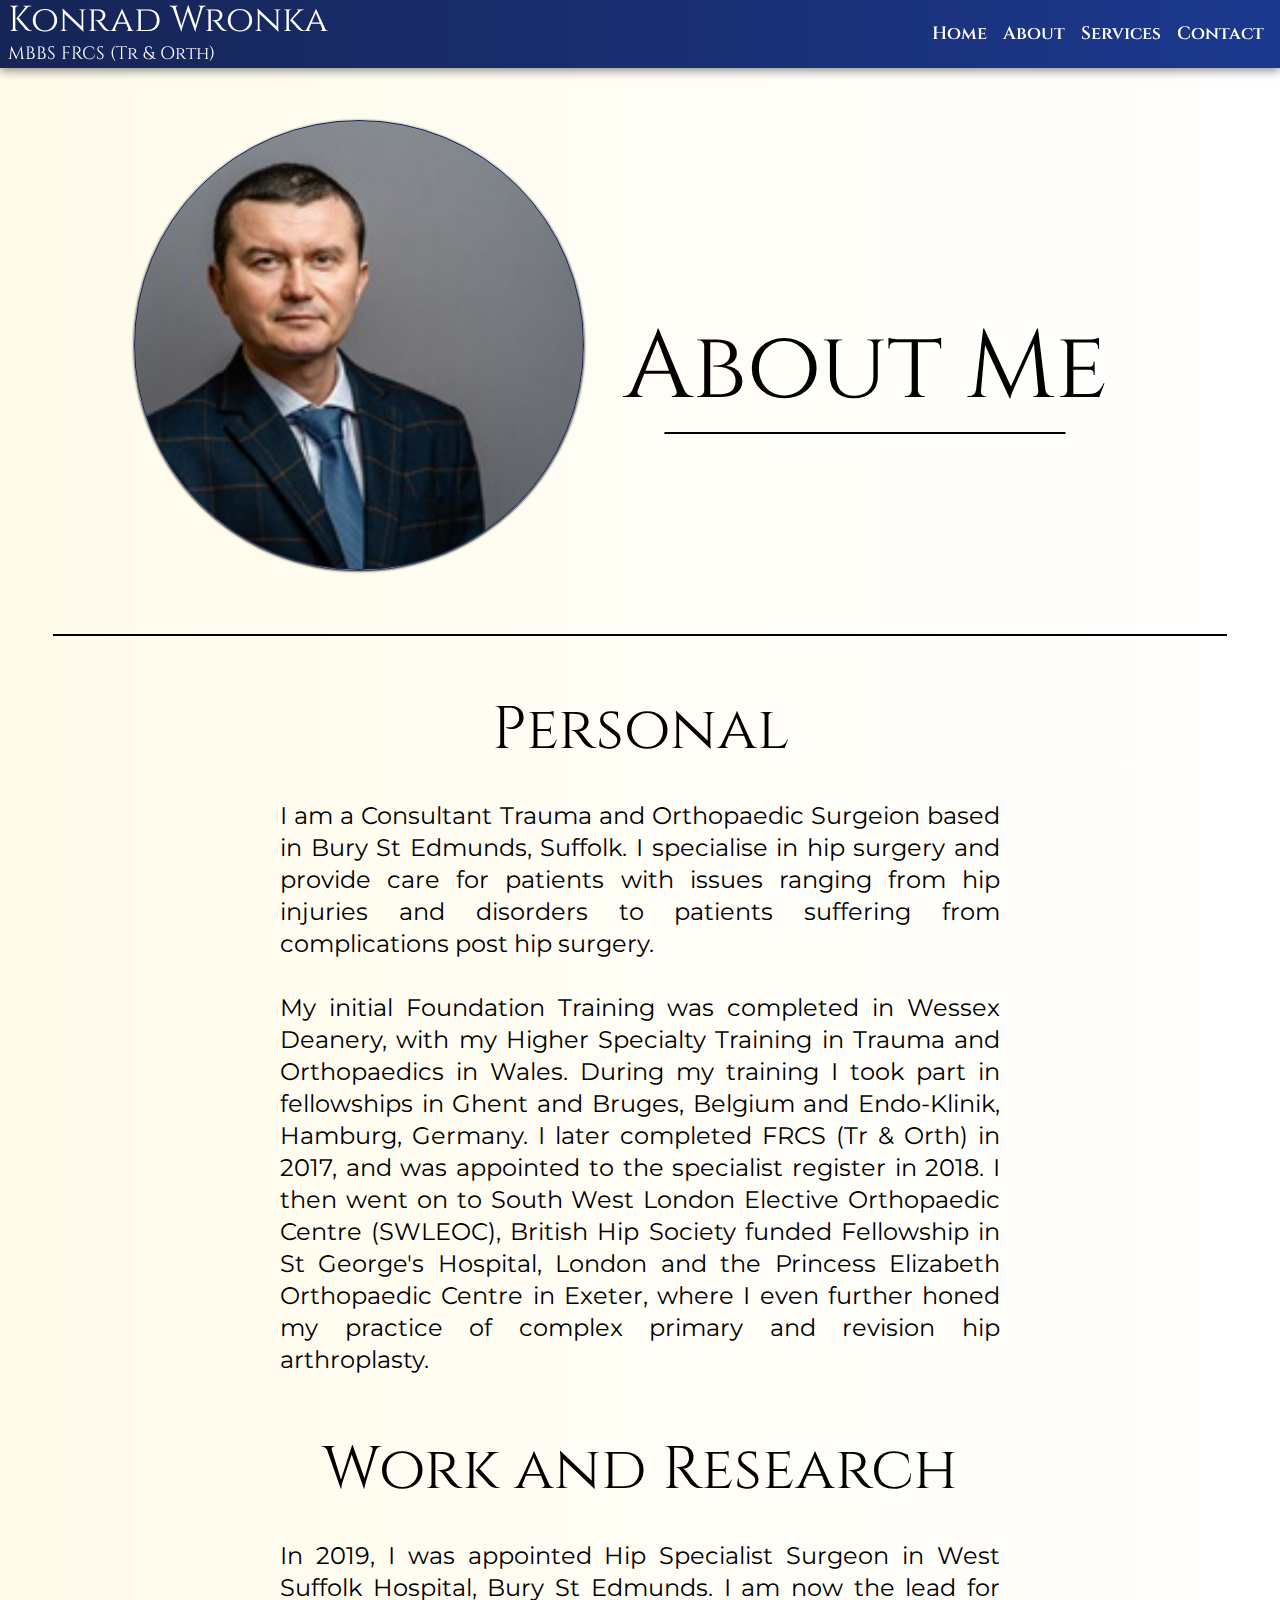
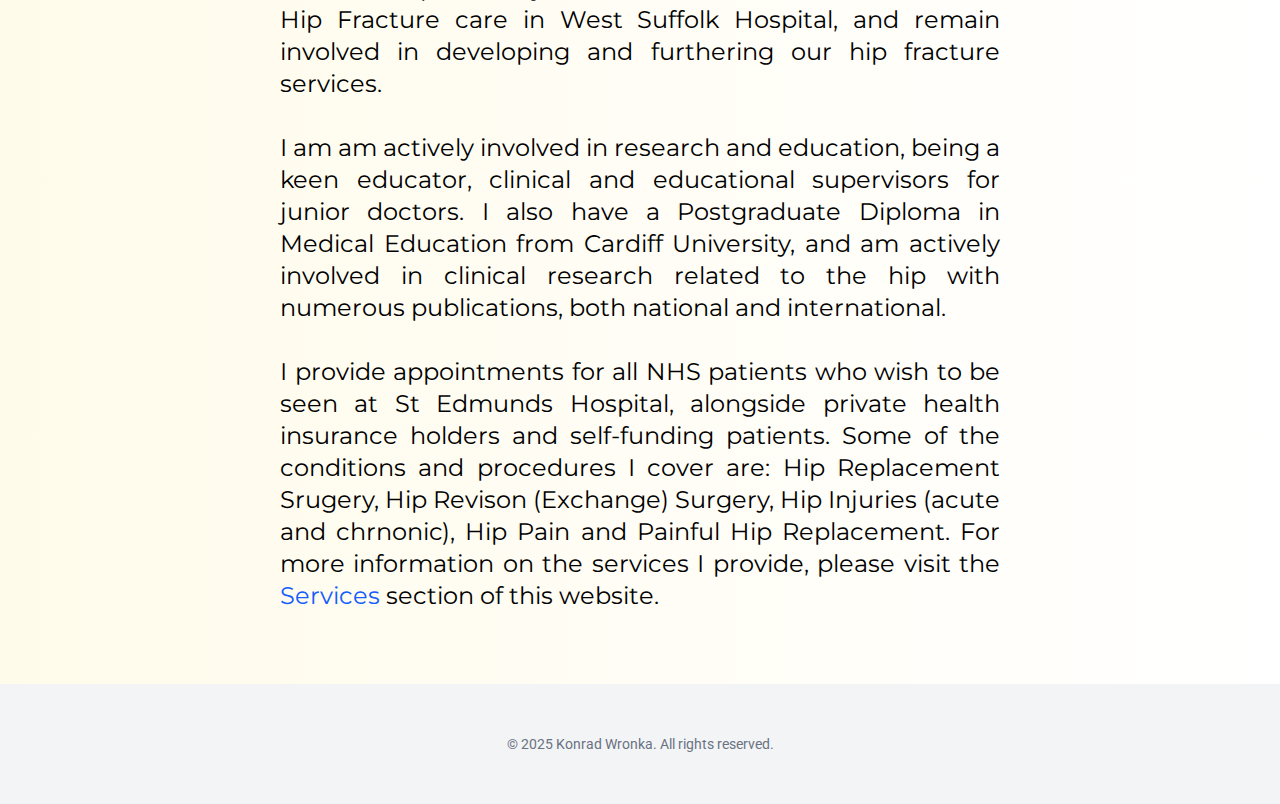
<file: about.html>
<!doctype html>
<html>
<head>
  <meta charset="UTF-8">
  <meta name="viewport" content="width=device-width, initial-scale=1.0">
  <link href="./styles.css" rel="stylesheet">
  <title>About Me</title>
</head>
<body class="bg-amber-50-100 font-roboto bg-linear-to-r from-amber-50 to-white">
  <div id="phone-menu" class="w-0 z-20 fixed h-screen right-0  bg-amber-100">
    <div class="flex flex-col justify-center items-center h-screen font-cinzel semi-bold">
      <ul id="link-list" class="opacity-0">
        <li class="my-4 text-2xl"><a href="./index.html#home">Home</a></li>
        <li class="my-4 text-2xl"><a href="./index.html#about">About</a></li>
        <li class="my-4 text-2xl"><a href="./index.html#services">Services</a></li>
        <li class="my-4 text-2xl"><a href="./index.html#contact">Contact</a></li>
      </ul>
      <button id="navmenu-button2" class="absolute top-0 end-0 cursor-pointer m-2 opacity-0 hidden"><img src="./assets/cross-icon.svg" alt="cross-icon" class="size-8"></button>
    </div>

  </div>
  <div id="navbar" class="fixed flex flex-row justify-between items-center bg-linear-to-r from-blue-950 to-blue-900 w-full text-white shadow-[0_2px_10px_rgba(0,0,0,0.5)] z-10">
    <div id="title" class="flex flex-col mx-2">
      <h1 class="text-lg sm:text-2xl font-cinzel md:text-4xl">Konrad Wronka</h1>
      <h2 class="text-sm font-cinzel sm:text-lg">MBBS FRCS (Tr & Orth)</h2>
    </div>
    <div id="items" class="flex flex-row items-center mx-2">
      <ul class="hidden md:flex flex-row justify-between items-center font-cinzel font-semibold">
        <li class="mx-2 sm:text-lg"><a href="./index.html#home">Home</a></li>
        <li class="mx-2 sm:text-lg"><a href="./index.html#about">About</a></li>
        <li class="mx-2 sm:text-lg"><a href="./index.html#services">Services</a></li>
        <li class="mx-2 sm:text-lg"><a href="./index.html#contact">Contact</a></li>
      </ul>
      <button id="navmenu-button" class="cursor-pointer text-white md:hidden"><img src="./assets/menu-icon.svg" alt="menu-icon" class="size-8"></button>
    </div>
  </div>
  <div id="main-content" class="flex flex-col items-center justify-center pt-20">
    <div id="about-home" class="flex flex-col justify-evenly items-center xl:flex-row sm:mx-10 sm:my-10 lg:mx-20">
      <div id="image-container" class="rounded-[50%] bg-[url(./assets/drkprofile.jpg)] w-[40vh] h-[40vh] sm:w-[50vh] sm:h-[50vh] bg-center bg-cover border-blue-950 border-1 shadow-sm shadow-black"></div>
      <div id="home-title" class="flex flex-col justify-center items-center font-cinzel mt-16 lg:mx-10">
        <h1 class="text-6xl lg:text-8xl text-center mb-4">About Me</h1>
        <hr class="border-1 border-black w-2/3 sm:w-5/6 rounded-full">
      </div>
    </div>
    <br>
    <hr class="hidden border-1 border-black w-11/12 mx-10 sm:flex">
    <div id="about-personal" >
      <div id="personal-title" class="flex flex-col justify-center items-center font-cinzel text-left mt-16 lg:mx-10">
        <h1 class="text-4xl sm:text-6xl">Personal</h1>
      </div>
      <div id="personal-content" class="flex flex-col justify-center items-center mt-10 font-montserrat text-justify mx-8 text-lg sm:text-xl lg:text-2xl sm:mx-16 lg:mx-40 xl:mx-70">
        <p class="">
          I am a Consultant Trauma and Orthopaedic Surgeion based in Bury St Edmunds, Suffolk. I specialise in hip surgery and provide care for patients with issues ranging from hip injuries and disorders to patients suffering from complications post hip surgery.
        </p>
        <br>
        <p>
          My initial Foundation Training was completed in Wessex Deanery, with my Higher Specialty Training in Trauma and Orthopaedics in Wales. During my training I took part in fellowships in Ghent and Bruges, Belgium and Endo-Klinik, Hamburg, Germany. I later completed FRCS (Tr & Orth) in 2017, and was appointed to the specialist register in 2018.
          I then went on to South West London Elective Orthopaedic Centre (SWLEOC), British Hip Society funded Fellowship in St George's Hospital, London and the Princess Elizabeth Orthopaedic Centre in Exeter, where I even further honed my practice of complex primary and revision hip arthroplasty.
        </p>
      </div>
      <div id="work-title" class="flex flex-col justify-center items-center font-cinzel text-left mt-16 lg:mx-10">
        <h1 class="text-4xl sm:text-6xl">Work and Research</h1>
      </div>
      <div id="work-content" class="flex flex-col justify-center items-center mt-10 font-montserrat text-justify mx-8 text-lg sm:text-xl lg:text-2xl sm:mx-16 lg:mx-40 xl:mx-70">
        <p>In 2019, I was appointed Hip Specialist Surgeon in West Suffolk Hospital, Bury St Edmunds. I am now the lead for Hip Fracture care in West Suffolk Hospital,
          and remain involved in developing and furthering our hip fracture services.
        </p>
        <br>
        <p>
          I am am actively involved in research and education, being a keen educator, clinical and educational supervisors for junior doctors. I also have a Postgraduate Diploma in Medical Education from Cardiff University,
          and am actively involved in clinical research related to the hip with numerous publications, both national and international.
        </p>
        <br>
        <p>
          I provide appointments for all NHS patients who wish to be seen at St Edmunds Hospital, alongside private health insurance holders and self-funding patients.
          Some of the conditions and procedures I cover are: Hip Replacement Srugery, Hip Revison (Exchange) Surgery, Hip Injuries (acute and chrnonic), Hip Pain and Painful Hip Replacement.
          For more information on the services I provide, please visit the <a href="./index.html#services" class="text-blue-600 hover:underline">Services</a> section of this website.
        </p>
      </div>
      <br><br><br>
      <div id="footer" class="flex flex-col justify-center items-center w-full bg-gray-100 h-30 py-10">
      <p class="text-center text-gray-500 text-sm">© 2025 Konrad Wronka. All rights reserved.</p>
    </div>
    </div>
  </div>  
  <script src="./index.js"></script>
</body>
</html>
</file>
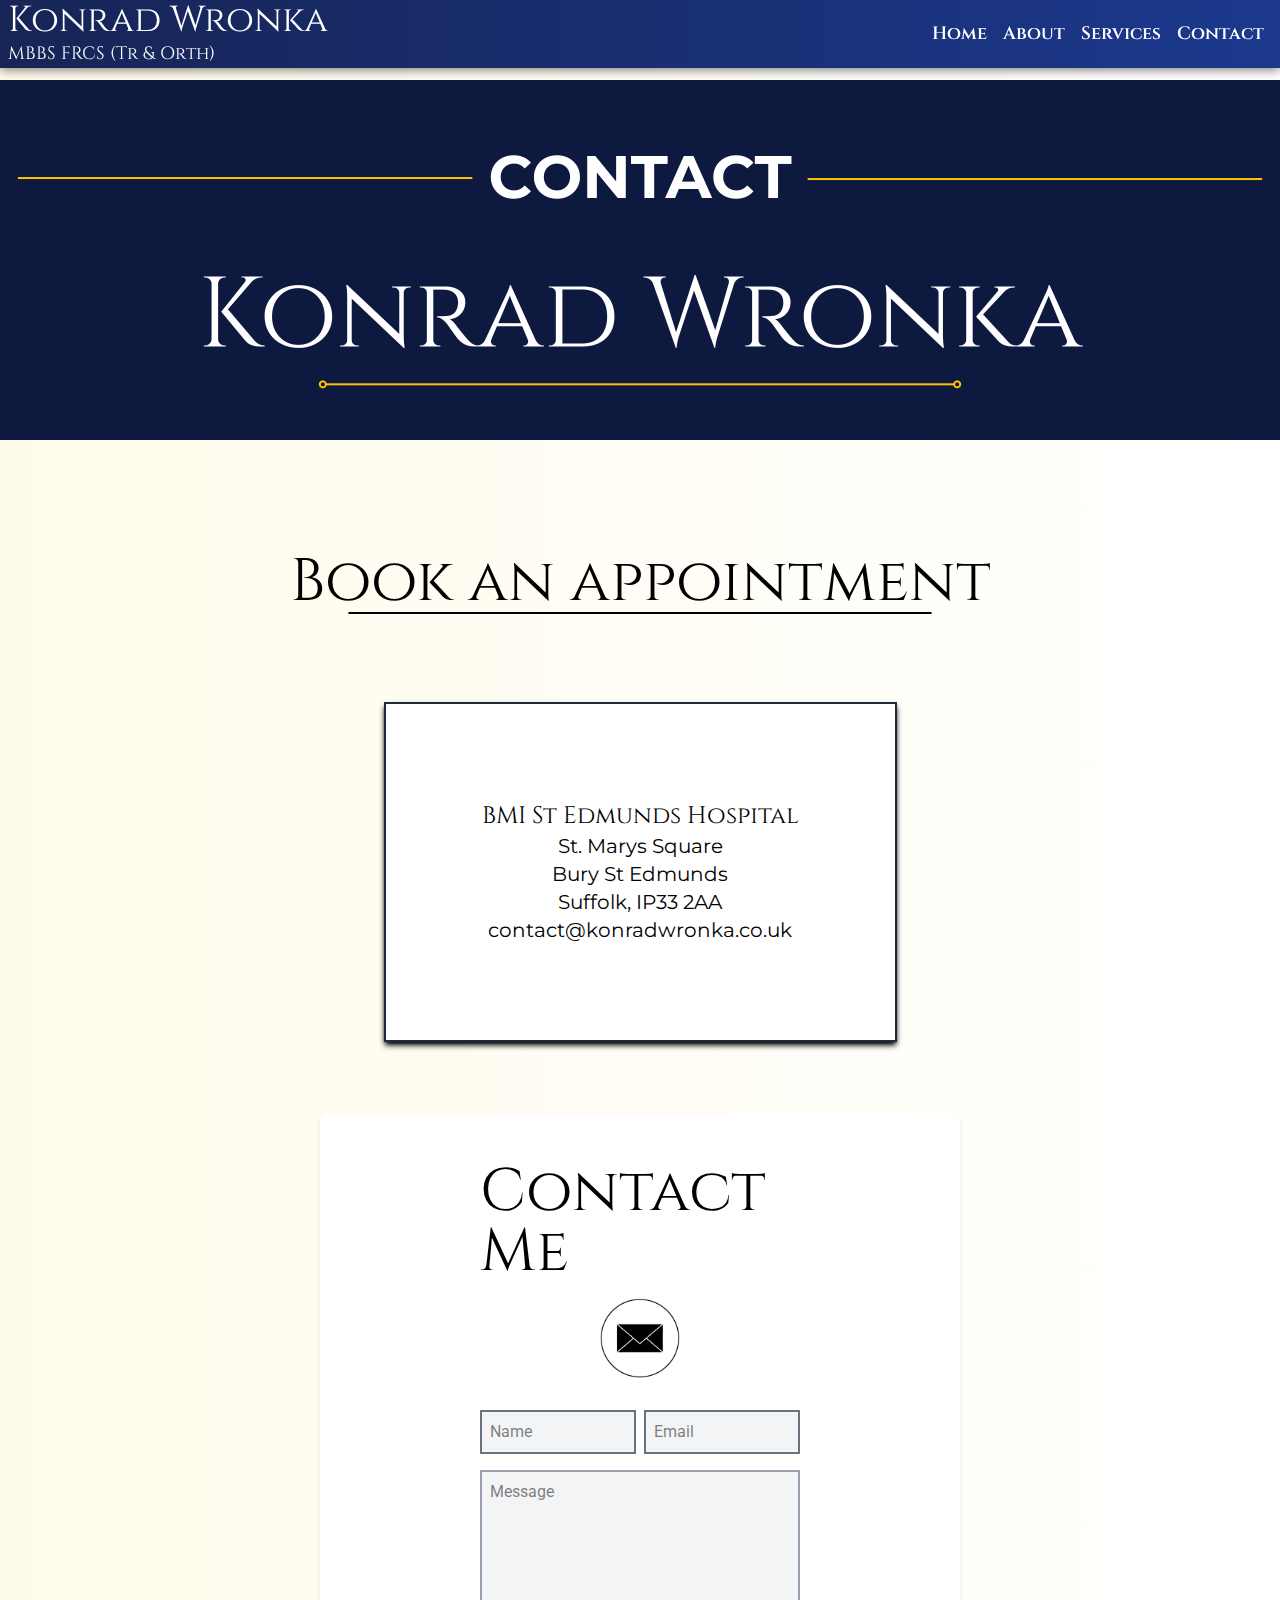
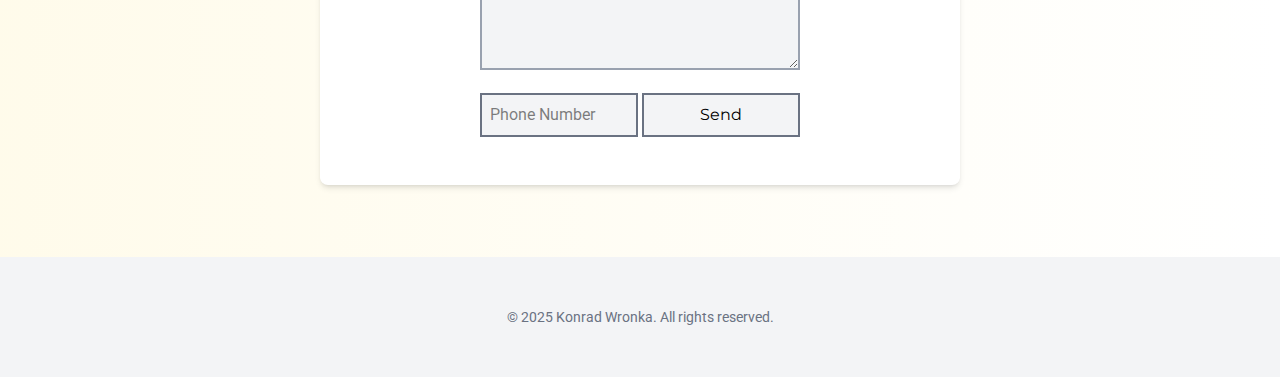
<file: contact.html>
<!doctype html>
<html>
<head>
  <meta charset="UTF-8">
  <meta name="viewport" content="width=device-width, initial-scale=1.0">
  <link href="./styles.css" rel="stylesheet">
  <title>About Me</title>
</head>
<body class="bg-amber-50-100 font-roboto bg-linear-to-r from-amber-50 to-white">
  <div id="phone-menu" class="w-0 z-20 fixed h-screen right-0  bg-amber-100">
    <div class="flex flex-col justify-center items-center h-screen font-cinzel semi-bold">
      <ul id="link-list" class="opacity-0">
        <li class="my-4 text-2xl"><a href="./index.html#home">Home</a></li>
        <li class="my-4 text-2xl"><a href="./index.html#about">About</a></li>
        <li class="my-4 text-2xl"><a href="./index.html#services">Services</a></li>
        <li class="my-4 text-2xl"><a href="./index.html#contact">Contact</a></li>
      </ul>
      <button id="navmenu-button2" class="absolute top-0 end-0 cursor-pointer m-2 opacity-0 hidden"><img src="./assets/cross-icon.svg" alt="cross-icon" class="size-8"></button>
    </div>

  </div>
  <div id="navbar" class="fixed flex flex-row justify-between items-center bg-linear-to-r from-blue-950 to-blue-900 w-full text-white shadow-[0_2px_10px_rgba(0,0,0,0.5)] z-10">
    <div id="title" class="flex flex-col mx-2">
      <h1 class="text-lg sm:text-2xl font-cinzel md:text-4xl">Konrad Wronka</h1>
      <h2 class="text-sm font-cinzel sm:text-lg">MBBS FRCS (Tr & Orth)</h2>
    </div>
    <div id="items" class="flex flex-row items-center mx-2">
      <ul class="hidden md:flex flex-row justify-between items-center font-cinzel font-semibold">
        <li class="mx-2 sm:text-lg"><a href="./index.html#home">Home</a></li>
        <li class="mx-2 sm:text-lg"><a href="./index.html#about">About</a></li>
        <li class="mx-2 sm:text-lg"><a href="./index.html#services">Services</a></li>
        <li class="mx-2 sm:text-lg"><a href="./index.html#contact">Contact</a></li>
      </ul>
      <button id="navmenu-button" class="cursor-pointer text-white md:hidden"><img src="./assets/menu-icon.svg" alt="menu-icon" class="size-8"></button>
    </div>
  </div>
  <div id="main-content" class="flex flex-col items-center justify-center pt-20 w-full">
    <div id="contact-home" class="flex flex-col justify-evenly items-center w-full xl:flex-row">
      <div id="home-title" class="flex flex-col justify-center items-center font-cinzel bg-[url(./assets/konradwronka.png)] w-full h-60 bg-center bg-cover sm:h-80 lg:h-96 xl:h-[40vh] 2xl:h-[50vh]">
      </div>
    </div>
    <br><br><br>
    <div id="book-appointment" class="flex flex-col justify-center items-center w-full h-auto">
        <div id="book-title" class="flex flex-col justify-center items-center my-10">
            <h1 class="font-cinzel text-3xl sm:text-4xl lg:text-6xl">Book an appointment</h1>
            <hr class="border-1 border-black w-2/3 sm:w-5/6 rounded-full">
        </div>
        <br><br>
        <div id="book-content" class="flex flex-col justify-center items-center w-full h-auto">
            <a href="https://www.circlehealthgroup.co.uk/online-booking?consultant=C6135761" class="bg-white cursor-pointer transition delay-150 duration-300 ease-in-out hover:-translate-y-1 hover:scale-110 hover:bg-amber-100"><div id="locaiton-info" class="flex flex-col justify-center items-center h-auto border-2 border-gray-800 p-4 sm:p-8 lg:p-16 xl:p-24  shadow-md shadow-black">
                <h2 class="font-cinzel text-lg lg:text-2xl">BMI St Edmunds Hospital</h2>
                <p class="font-montserrat text-sm lg:text-lg xl:text-xl">
                    St. Marys Square
                </p>
                <p class="font-montserrat text-sm lg:text-lg xl:text-xl">
                    Bury St Edmunds
                </p>
                <p class="font-montserrat text-sm lg:text-lg xl:text-xl">
                    Suffolk, IP33 2AA
                </p>
                <p class="font-montserrat text-sm lg:text-lg xl:text-xl">
                    contact@konradwronka.co.uk
                </p>
            </div></a>
        </div>
    </div>
    <br><br><br>
    <div id="contact-content" class="flex flex-col justify-center items-center w-5/6 sm:w-2/3 lg:w-1/2 2xl:w-1/3 py-12 px-4 sm:px-10 lg:px-30 xl:px-40 bg-white rounded-lg shadow-md">
        <h1 class="font-cinzel text-4xl lg:text-6xl mb-4">Contact Me</h1>
        <form
         id="contact-form"
         action="https://formspree.io/f/xgvypeoa"
         method="POST"
         class="flex flex-col justify-center items-center w-full"
         style="box-sizing: border-box;"
         >
        <img src="./assets/mail-icon.png" alt="" class="w-20 h-20 mb-8">
        <h2 id="error-message" class="hidden text-red-500 font-montserrat">Please make sure to add either a phone number or an email</h2>
        <label class="flex flex-row justify-between items-center mb-4 w-full">
          <input type="text" name="name" placeholder="Name" class="mr-1 bg-gray-100 p-2 border-2 border-gray-500 w-full" style="box-sizing: border-box;">
          <input type="email" name="email" placeholder="Email" class="ml-1 bg-gray-100 p-2 border-2 border-gray-500 w-full" style="box-sizing: border-box;">
        </label>
        <label class="w-full">
          <textarea class="bg-gray-100 p-2 border-2 border-gray-400 w-full xl:h-50" name="message" placeholder="Message" rows="8" style="box-sizing: border-box;"></textarea>
        </label>
        <label class="flex flex-row justify-between items-center w-full mt-4">
            <input type="tel" name="phone" placeholder="Phone Number" pattern="^(\(?07\d{3}\)?)\s?\d{3}\s?\d{3}$" class="mr-1 bg-gray-100 p-2 border-2 border-gray-500 w-full" style="box-sizing: border-box;">
            <button class="font-montserrat bg-gray-100 border-2 border-gray-500 w-full p-2" style="box-sizing: border-box;">Send</button>
        </label>
        </form>
      </div>
    </div>
    <br><br><br>
    <div id="footer" class="flex flex-col justify-center items-center w-full bg-gray-100 h-30 py-10">
      <p class="text-center text-gray-500 text-sm">© 2025 Konrad Wronka. All rights reserved.</p>
    </div>
  </div>  
  <script src="./index.js"></script>
</body>
</html>
</file>
<file: styles.css>
/*! tailwindcss v4.1.7 | MIT License | https://tailwindcss.com */
@import url('https://fonts.googleapis.com/css2?family=Cinzel:wght@400..900&family=Montserrat:ital,wght@0,300;0,400;0,500;0,600;0,700;1,300&family=Roboto:ital,wght@0,100..900;1,100..900&display=swap');
@layer properties;
@layer theme, base, components, utilities;
@layer theme {
  :root, :host {
    --font-sans: ui-sans-serif, system-ui, sans-serif, "Apple Color Emoji",
      "Segoe UI Emoji", "Segoe UI Symbol", "Noto Color Emoji";
    --font-mono: ui-monospace, SFMono-Regular, Menlo, Monaco, Consolas, "Liberation Mono",
      "Courier New", monospace;
    --color-red-500: oklch(63.7% 0.237 25.331);
    --color-amber-50: oklch(98.7% 0.022 95.277);
    --color-amber-100: oklch(96.2% 0.059 95.617);
    --color-amber-300: oklch(87.9% 0.169 91.605);
    --color-amber-400: oklch(82.8% 0.189 84.429);
    --color-amber-500: oklch(76.9% 0.188 70.08);
    --color-blue-600: oklch(54.6% 0.245 262.881);
    --color-blue-900: oklch(37.9% 0.146 265.522);
    --color-blue-950: oklch(28.2% 0.091 267.935);
    --color-indigo-500: oklch(58.5% 0.233 277.117);
    --color-pink-100: oklch(94.8% 0.028 342.258);
    --color-pink-400: oklch(71.8% 0.202 349.761);
    --color-gray-100: oklch(96.7% 0.003 264.542);
    --color-gray-200: oklch(92.8% 0.006 264.531);
    --color-gray-300: oklch(87.2% 0.01 258.338);
    --color-gray-400: oklch(70.7% 0.022 261.325);
    --color-gray-500: oklch(55.1% 0.027 264.364);
    --color-gray-700: oklch(37.3% 0.034 259.733);
    --color-gray-800: oklch(27.8% 0.033 256.848);
    --color-black: #000;
    --color-white: #fff;
    --spacing: 0.25rem;
    --text-sm: 0.875rem;
    --text-sm--line-height: calc(1.25 / 0.875);
    --text-lg: 1.125rem;
    --text-lg--line-height: calc(1.75 / 1.125);
    --text-xl: 1.25rem;
    --text-xl--line-height: calc(1.75 / 1.25);
    --text-2xl: 1.5rem;
    --text-2xl--line-height: calc(2 / 1.5);
    --text-3xl: 1.875rem;
    --text-3xl--line-height: calc(2.25 / 1.875);
    --text-4xl: 2.25rem;
    --text-4xl--line-height: calc(2.5 / 2.25);
    --text-5xl: 3rem;
    --text-5xl--line-height: 1;
    --text-6xl: 3.75rem;
    --text-6xl--line-height: 1;
    --text-7xl: 4.5rem;
    --text-7xl--line-height: 1;
    --text-8xl: 6rem;
    --text-8xl--line-height: 1;
    --font-weight-semibold: 600;
    --radius-lg: 0.5rem;
    --radius-2xl: 1rem;
    --ease-in-out: cubic-bezier(0.4, 0, 0.2, 1);
    --default-transition-duration: 150ms;
    --default-transition-timing-function: cubic-bezier(0.4, 0, 0.2, 1);
    --default-font-family: var(--font-sans);
    --default-mono-font-family: var(--font-mono);
    --font-roboto: "Roboto", sans-serif;
    --font-cinzel: "Cinzel", serif;
    --font-montserrat: "Montserrat", sans-serif;
  }
}
@layer base {
  *, ::after, ::before, ::backdrop, ::file-selector-button {
    box-sizing: border-box;
    margin: 0;
    padding: 0;
    border: 0 solid;
  }
  html, :host {
    line-height: 1.5;
    -webkit-text-size-adjust: 100%;
    tab-size: 4;
    font-family: var(--default-font-family, ui-sans-serif, system-ui, sans-serif, "Apple Color Emoji", "Segoe UI Emoji", "Segoe UI Symbol", "Noto Color Emoji");
    font-feature-settings: var(--default-font-feature-settings, normal);
    font-variation-settings: var(--default-font-variation-settings, normal);
    -webkit-tap-highlight-color: transparent;
  }
  hr {
    height: 0;
    color: inherit;
    border-top-width: 1px;
  }
  abbr:where([title]) {
    -webkit-text-decoration: underline dotted;
    text-decoration: underline dotted;
  }
  h1, h2, h3, h4, h5, h6 {
    font-size: inherit;
    font-weight: inherit;
  }
  a {
    color: inherit;
    -webkit-text-decoration: inherit;
    text-decoration: inherit;
  }
  b, strong {
    font-weight: bolder;
  }
  code, kbd, samp, pre {
    font-family: var(--default-mono-font-family, ui-monospace, SFMono-Regular, Menlo, Monaco, Consolas, "Liberation Mono", "Courier New", monospace);
    font-feature-settings: var(--default-mono-font-feature-settings, normal);
    font-variation-settings: var(--default-mono-font-variation-settings, normal);
    font-size: 1em;
  }
  small {
    font-size: 80%;
  }
  sub, sup {
    font-size: 75%;
    line-height: 0;
    position: relative;
    vertical-align: baseline;
  }
  sub {
    bottom: -0.25em;
  }
  sup {
    top: -0.5em;
  }
  table {
    text-indent: 0;
    border-color: inherit;
    border-collapse: collapse;
  }
  :-moz-focusring {
    outline: auto;
  }
  progress {
    vertical-align: baseline;
  }
  summary {
    display: list-item;
  }
  ol, ul, menu {
    list-style: none;
  }
  img, svg, video, canvas, audio, iframe, embed, object {
    display: block;
    vertical-align: middle;
  }
  img, video {
    max-width: 100%;
    height: auto;
  }
  button, input, select, optgroup, textarea, ::file-selector-button {
    font: inherit;
    font-feature-settings: inherit;
    font-variation-settings: inherit;
    letter-spacing: inherit;
    color: inherit;
    border-radius: 0;
    background-color: transparent;
    opacity: 1;
  }
  :where(select:is([multiple], [size])) optgroup {
    font-weight: bolder;
  }
  :where(select:is([multiple], [size])) optgroup option {
    padding-inline-start: 20px;
  }
  ::file-selector-button {
    margin-inline-end: 4px;
  }
  ::placeholder {
    opacity: 1;
  }
  @supports (not (-webkit-appearance: -apple-pay-button))  or (contain-intrinsic-size: 1px) {
    ::placeholder {
      color: currentcolor;
      @supports (color: color-mix(in lab, red, red)) {
        color: color-mix(in oklab, currentcolor 50%, transparent);
      }
    }
  }
  textarea {
    resize: vertical;
  }
  ::-webkit-search-decoration {
    -webkit-appearance: none;
  }
  ::-webkit-date-and-time-value {
    min-height: 1lh;
    text-align: inherit;
  }
  ::-webkit-datetime-edit {
    display: inline-flex;
  }
  ::-webkit-datetime-edit-fields-wrapper {
    padding: 0;
  }
  ::-webkit-datetime-edit, ::-webkit-datetime-edit-year-field, ::-webkit-datetime-edit-month-field, ::-webkit-datetime-edit-day-field, ::-webkit-datetime-edit-hour-field, ::-webkit-datetime-edit-minute-field, ::-webkit-datetime-edit-second-field, ::-webkit-datetime-edit-millisecond-field, ::-webkit-datetime-edit-meridiem-field {
    padding-block: 0;
  }
  :-moz-ui-invalid {
    box-shadow: none;
  }
  button, input:where([type="button"], [type="reset"], [type="submit"]), ::file-selector-button {
    appearance: button;
  }
  ::-webkit-inner-spin-button, ::-webkit-outer-spin-button {
    height: auto;
  }
  [hidden]:where(:not([hidden="until-found"])) {
    display: none !important;
  }
}
@layer utilities {
  .visible {
    visibility: visible;
  }
  .absolute {
    position: absolute;
  }
  .fixed {
    position: fixed;
  }
  .relative {
    position: relative;
  }
  .inset-0 {
    inset: calc(var(--spacing) * 0);
  }
  .end-0 {
    inset-inline-end: calc(var(--spacing) * 0);
  }
  .top-0 {
    top: calc(var(--spacing) * 0);
  }
  .right-0 {
    right: calc(var(--spacing) * 0);
  }
  .bottom-0 {
    bottom: calc(var(--spacing) * 0);
  }
  .left-1 {
    left: calc(var(--spacing) * 1);
  }
  .left-1\/2 {
    left: calc(1/2 * 100%);
  }
  .z-0 {
    z-index: 0;
  }
  .z-10 {
    z-index: 10;
  }
  .z-20 {
    z-index: 20;
  }
  .m-2 {
    margin: calc(var(--spacing) * 2);
  }
  .mx-1 {
    margin-inline: calc(var(--spacing) * 1);
  }
  .mx-1\.5 {
    margin-inline: calc(var(--spacing) * 1.5);
  }
  .mx-2 {
    margin-inline: calc(var(--spacing) * 2);
  }
  .mx-4 {
    margin-inline: calc(var(--spacing) * 4);
  }
  .mx-5 {
    margin-inline: calc(var(--spacing) * 5);
  }
  .mx-8 {
    margin-inline: calc(var(--spacing) * 8);
  }
  .mx-10 {
    margin-inline: calc(var(--spacing) * 10);
  }
  .my-4 {
    margin-block: calc(var(--spacing) * 4);
  }
  .my-5 {
    margin-block: calc(var(--spacing) * 5);
  }
  .my-10 {
    margin-block: calc(var(--spacing) * 10);
  }
  .mt-4 {
    margin-top: calc(var(--spacing) * 4);
  }
  .mt-10 {
    margin-top: calc(var(--spacing) * 10);
  }
  .mt-16 {
    margin-top: calc(var(--spacing) * 16);
  }
  .mt-24 {
    margin-top: calc(var(--spacing) * 24);
  }
  .mr-1 {
    margin-right: calc(var(--spacing) * 1);
  }
  .mb-4 {
    margin-bottom: calc(var(--spacing) * 4);
  }
  .mb-8 {
    margin-bottom: calc(var(--spacing) * 8);
  }
  .ml-1 {
    margin-left: calc(var(--spacing) * 1);
  }
  .flex {
    display: flex;
  }
  .hidden {
    display: none;
  }
  .table {
    display: table;
  }
  .size-8 {
    width: calc(var(--spacing) * 8);
    height: calc(var(--spacing) * 8);
  }
  .h-4 {
    height: calc(var(--spacing) * 4);
  }
  .h-20 {
    height: calc(var(--spacing) * 20);
  }
  .h-30 {
    height: calc(var(--spacing) * 30);
  }
  .h-40 {
    height: calc(var(--spacing) * 40);
  }
  .h-60 {
    height: calc(var(--spacing) * 60);
  }
  .h-\[28rem\] {
    height: 28rem;
  }
  .h-\[40vh\] {
    height: 40vh;
  }
  .h-\[1000px\] {
    height: 1000px;
  }
  .h-auto {
    height: auto;
  }
  .h-screen {
    height: 100vh;
  }
  .w-0 {
    width: calc(var(--spacing) * 0);
  }
  .w-2 {
    width: calc(var(--spacing) * 2);
  }
  .w-2\/3 {
    width: calc(2/3 * 100%);
  }
  .w-4 {
    width: calc(var(--spacing) * 4);
  }
  .w-5 {
    width: calc(var(--spacing) * 5);
  }
  .w-5\/6 {
    width: calc(5/6 * 100%);
  }
  .w-11 {
    width: calc(var(--spacing) * 11);
  }
  .w-11\/12 {
    width: calc(11/12 * 100%);
  }
  .w-20 {
    width: calc(var(--spacing) * 20);
  }
  .w-\[40vh\] {
    width: 40vh;
  }
  .w-full {
    width: 100%;
  }
  .min-w-full {
    min-width: 100%;
  }
  .border-collapse {
    border-collapse: collapse;
  }
  .-translate-x-1 {
    --tw-translate-x: calc(var(--spacing) * -1);
    translate: var(--tw-translate-x) var(--tw-translate-y);
  }
  .-translate-x-1\/2 {
    --tw-translate-x: calc(calc(1/2 * 100%) * -1);
    translate: var(--tw-translate-x) var(--tw-translate-y);
  }
  .cursor-pointer {
    cursor: pointer;
  }
  .resize {
    resize: both;
  }
  .snap-x {
    scroll-snap-type: x var(--tw-scroll-snap-strictness);
  }
  .snap-mandatory {
    --tw-scroll-snap-strictness: mandatory;
  }
  .snap-center {
    scroll-snap-align: center;
  }
  .flex-col {
    flex-direction: column;
  }
  .flex-row {
    flex-direction: row;
  }
  .items-center {
    align-items: center;
  }
  .items-start {
    align-items: flex-start;
  }
  .justify-between {
    justify-content: space-between;
  }
  .justify-center {
    justify-content: center;
  }
  .justify-evenly {
    justify-content: space-evenly;
  }
  .overflow-hidden {
    overflow: hidden;
  }
  .overflow-x-auto {
    overflow-x: auto;
  }
  .rounded-2xl {
    border-radius: var(--radius-2xl);
  }
  .rounded-\[50\%\] {
    border-radius: 50%;
  }
  .rounded-full {
    border-radius: calc(infinity * 1px);
  }
  .rounded-lg {
    border-radius: var(--radius-lg);
  }
  .border {
    border-style: var(--tw-border-style);
    border-width: 1px;
  }
  .border-1 {
    border-style: var(--tw-border-style);
    border-width: 1px;
  }
  .border-2 {
    border-style: var(--tw-border-style);
    border-width: 2px;
  }
  .border-black {
    border-color: var(--color-black);
  }
  .border-blue-950 {
    border-color: var(--color-blue-950);
  }
  .border-gray-400 {
    border-color: var(--color-gray-400);
  }
  .border-gray-500 {
    border-color: var(--color-gray-500);
  }
  .border-gray-800 {
    border-color: var(--color-gray-800);
  }
  .bg-amber-100 {
    background-color: var(--color-amber-100);
  }
  .bg-black {
    background-color: var(--color-black);
  }
  .bg-gray-100 {
    background-color: var(--color-gray-100);
  }
  .bg-gray-200 {
    background-color: var(--color-gray-200);
  }
  .bg-white {
    background-color: var(--color-white);
  }
  .bg-linear-0 {
    --tw-gradient-position: 0deg;
    @supports (background-image: linear-gradient(in lab, red, red)) {
      --tw-gradient-position: 0deg in oklab;
    }
    background-image: linear-gradient(var(--tw-gradient-stops));
  }
  .bg-linear-to-r {
    --tw-gradient-position: to right;
    @supports (background-image: linear-gradient(in lab, red, red)) {
      --tw-gradient-position: to right in oklab;
    }
    background-image: linear-gradient(var(--tw-gradient-stops));
  }
  .bg-\[url\(\.\/assets\/drkprofile\.jpg\)\] {
    background-image: url(./assets/drkprofile.jpg);
  }
  .bg-\[url\(\.\/assets\/hip-injury\.jpeg\)\] {
    background-image: url(./assets/hip-injury.jpeg);
  }
  .bg-\[url\(\.\/assets\/hip-pain\.jpeg\)\] {
    background-image: url(./assets/hip-pain.jpeg);
  }
  .bg-\[url\(\.\/assets\/hip-replacement\.jpeg\)\] {
    background-image: url(./assets/hip-replacement.jpeg);
  }
  .bg-\[url\(\.\/assets\/hip-revision\.jpeg\)\] {
    background-image: url(./assets/hip-revision.jpeg);
  }
  .bg-\[url\(\.\/assets\/konradwronka\.png\)\] {
    background-image: url(./assets/konradwronka.png);
  }
  .bg-\[url\(\.\/assets\/painful-hip-replacement\.jpeg\)\] {
    background-image: url(./assets/painful-hip-replacement.jpeg);
  }
  .from-\[rgba\(0\,0\,0\,0\.2\)\] {
    --tw-gradient-from: rgba(0,0,0,0.2);
    --tw-gradient-stops: var(--tw-gradient-via-stops, var(--tw-gradient-position), var(--tw-gradient-from) var(--tw-gradient-from-position), var(--tw-gradient-to) var(--tw-gradient-to-position));
  }
  .from-amber-50 {
    --tw-gradient-from: var(--color-amber-50);
    --tw-gradient-stops: var(--tw-gradient-via-stops, var(--tw-gradient-position), var(--tw-gradient-from) var(--tw-gradient-from-position), var(--tw-gradient-to) var(--tw-gradient-to-position));
  }
  .from-blue-950 {
    --tw-gradient-from: var(--color-blue-950);
    --tw-gradient-stops: var(--tw-gradient-via-stops, var(--tw-gradient-position), var(--tw-gradient-from) var(--tw-gradient-from-position), var(--tw-gradient-to) var(--tw-gradient-to-position));
  }
  .to-\[rgba\(0\,0\,0\,0\.1\)\] {
    --tw-gradient-to: rgba(0,0,0,0.1);
    --tw-gradient-stops: var(--tw-gradient-via-stops, var(--tw-gradient-position), var(--tw-gradient-from) var(--tw-gradient-from-position), var(--tw-gradient-to) var(--tw-gradient-to-position));
  }
  .to-blue-900 {
    --tw-gradient-to: var(--color-blue-900);
    --tw-gradient-stops: var(--tw-gradient-via-stops, var(--tw-gradient-position), var(--tw-gradient-from) var(--tw-gradient-from-position), var(--tw-gradient-to) var(--tw-gradient-to-position));
  }
  .to-white {
    --tw-gradient-to: var(--color-white);
    --tw-gradient-stops: var(--tw-gradient-via-stops, var(--tw-gradient-position), var(--tw-gradient-from) var(--tw-gradient-from-position), var(--tw-gradient-to) var(--tw-gradient-to-position));
  }
  .bg-cover {
    background-size: cover;
  }
  .bg-center {
    background-position: center;
  }
  .p-2 {
    padding: calc(var(--spacing) * 2);
  }
  .p-4 {
    padding: calc(var(--spacing) * 4);
  }
  .px-4 {
    padding-inline: calc(var(--spacing) * 4);
  }
  .px-8 {
    padding-inline: calc(var(--spacing) * 8);
  }
  .py-4 {
    padding-block: calc(var(--spacing) * 4);
  }
  .py-10 {
    padding-block: calc(var(--spacing) * 10);
  }
  .py-12 {
    padding-block: calc(var(--spacing) * 12);
  }
  .pt-20 {
    padding-top: calc(var(--spacing) * 20);
  }
  .text-center {
    text-align: center;
  }
  .text-justify {
    text-align: justify;
  }
  .text-left {
    text-align: left;
  }
  .font-cinzel {
    font-family: var(--font-cinzel);
  }
  .font-montserrat {
    font-family: var(--font-montserrat);
  }
  .font-roboto {
    font-family: var(--font-roboto);
  }
  .text-2xl {
    font-size: var(--text-2xl);
    line-height: var(--tw-leading, var(--text-2xl--line-height));
  }
  .text-3xl {
    font-size: var(--text-3xl);
    line-height: var(--tw-leading, var(--text-3xl--line-height));
  }
  .text-4xl {
    font-size: var(--text-4xl);
    line-height: var(--tw-leading, var(--text-4xl--line-height));
  }
  .text-5xl {
    font-size: var(--text-5xl);
    line-height: var(--tw-leading, var(--text-5xl--line-height));
  }
  .text-6xl {
    font-size: var(--text-6xl);
    line-height: var(--tw-leading, var(--text-6xl--line-height));
  }
  .text-lg {
    font-size: var(--text-lg);
    line-height: var(--tw-leading, var(--text-lg--line-height));
  }
  .text-sm {
    font-size: var(--text-sm);
    line-height: var(--tw-leading, var(--text-sm--line-height));
  }
  .text-xl {
    font-size: var(--text-xl);
    line-height: var(--tw-leading, var(--text-xl--line-height));
  }
  .font-semibold {
    --tw-font-weight: var(--font-weight-semibold);
    font-weight: var(--font-weight-semibold);
  }
  .text-blue-600 {
    color: var(--color-blue-600);
  }
  .text-gray-500 {
    color: var(--color-gray-500);
  }
  .text-red-500 {
    color: var(--color-red-500);
  }
  .text-white {
    color: var(--color-white);
  }
  .underline {
    text-decoration-line: underline;
  }
  .opacity-0 {
    opacity: 0%;
  }
  .opacity-40 {
    opacity: 40%;
  }
  .shadow-\[0_2px_10px_rgba\(0\,0\,0\,0\.5\)\] {
    --tw-shadow: 0 2px 10px var(--tw-shadow-color, rgba(0,0,0,0.5));
    box-shadow: var(--tw-inset-shadow), var(--tw-inset-ring-shadow), var(--tw-ring-offset-shadow), var(--tw-ring-shadow), var(--tw-shadow);
  }
  .shadow-md {
    --tw-shadow: 0 4px 6px -1px var(--tw-shadow-color, rgb(0 0 0 / 0.1)), 0 2px 4px -2px var(--tw-shadow-color, rgb(0 0 0 / 0.1));
    box-shadow: var(--tw-inset-shadow), var(--tw-inset-ring-shadow), var(--tw-ring-offset-shadow), var(--tw-ring-shadow), var(--tw-shadow);
  }
  .shadow-sm {
    --tw-shadow: 0 1px 3px 0 var(--tw-shadow-color, rgb(0 0 0 / 0.1)), 0 1px 2px -1px var(--tw-shadow-color, rgb(0 0 0 / 0.1));
    box-shadow: var(--tw-inset-shadow), var(--tw-inset-ring-shadow), var(--tw-ring-offset-shadow), var(--tw-ring-shadow), var(--tw-shadow);
  }
  .shadow-black {
    --tw-shadow-color: #000;
    @supports (color: color-mix(in lab, red, red)) {
      --tw-shadow-color: color-mix(in oklab, var(--color-black) var(--tw-shadow-alpha), transparent);
    }
  }
  .outline {
    outline-style: var(--tw-outline-style);
    outline-width: 1px;
  }
  .transition {
    transition-property: color, background-color, border-color, outline-color, text-decoration-color, fill, stroke, --tw-gradient-from, --tw-gradient-via, --tw-gradient-to, opacity, box-shadow, transform, translate, scale, rotate, filter, -webkit-backdrop-filter, backdrop-filter, display, visibility, content-visibility, overlay, pointer-events;
    transition-timing-function: var(--tw-ease, var(--default-transition-timing-function));
    transition-duration: var(--tw-duration, var(--default-transition-duration));
  }
  .transition-shadow {
    transition-property: box-shadow;
    transition-timing-function: var(--tw-ease, var(--default-transition-timing-function));
    transition-duration: var(--tw-duration, var(--default-transition-duration));
  }
  .delay-150 {
    transition-delay: 150ms;
  }
  .duration-300 {
    --tw-duration: 300ms;
    transition-duration: 300ms;
  }
  .ease-in-out {
    --tw-ease: var(--ease-in-out);
    transition-timing-function: var(--ease-in-out);
  }
  .hover\:-translate-y-1 {
    &:hover {
      @media (hover: hover) {
        --tw-translate-y: calc(var(--spacing) * -1);
        translate: var(--tw-translate-x) var(--tw-translate-y);
      }
    }
  }
  .hover\:scale-110 {
    &:hover {
      @media (hover: hover) {
        --tw-scale-x: 110%;
        --tw-scale-y: 110%;
        --tw-scale-z: 110%;
        scale: var(--tw-scale-x) var(--tw-scale-y);
      }
    }
  }
  .hover\:bg-amber-100 {
    &:hover {
      @media (hover: hover) {
        background-color: var(--color-amber-100);
      }
    }
  }
  .hover\:underline {
    &:hover {
      @media (hover: hover) {
        text-decoration-line: underline;
      }
    }
  }
  .hover\:shadow-lg {
    &:hover {
      @media (hover: hover) {
        --tw-shadow: 0 10px 15px -3px var(--tw-shadow-color, rgb(0 0 0 / 0.1)), 0 4px 6px -4px var(--tw-shadow-color, rgb(0 0 0 / 0.1));
        box-shadow: var(--tw-inset-shadow), var(--tw-inset-ring-shadow), var(--tw-ring-offset-shadow), var(--tw-ring-shadow), var(--tw-shadow);
      }
    }
  }
  .sm\:mx-10 {
    @media (width >= 40rem) {
      margin-inline: calc(var(--spacing) * 10);
    }
  }
  .sm\:mx-16 {
    @media (width >= 40rem) {
      margin-inline: calc(var(--spacing) * 16);
    }
  }
  .sm\:my-10 {
    @media (width >= 40rem) {
      margin-block: calc(var(--spacing) * 10);
    }
  }
  .sm\:my-20 {
    @media (width >= 40rem) {
      margin-block: calc(var(--spacing) * 20);
    }
  }
  .sm\:flex {
    @media (width >= 40rem) {
      display: flex;
    }
  }
  .sm\:h-80 {
    @media (width >= 40rem) {
      height: calc(var(--spacing) * 80);
    }
  }
  .sm\:h-\[40rem\] {
    @media (width >= 40rem) {
      height: 40rem;
    }
  }
  .sm\:h-\[50vh\] {
    @media (width >= 40rem) {
      height: 50vh;
    }
  }
  .sm\:w-2\/3 {
    @media (width >= 40rem) {
      width: calc(2/3 * 100%);
    }
  }
  .sm\:w-5\/6 {
    @media (width >= 40rem) {
      width: calc(5/6 * 100%);
    }
  }
  .sm\:w-10\/12 {
    @media (width >= 40rem) {
      width: calc(10/12 * 100%);
    }
  }
  .sm\:w-\[50vh\] {
    @media (width >= 40rem) {
      width: 50vh;
    }
  }
  .sm\:p-8 {
    @media (width >= 40rem) {
      padding: calc(var(--spacing) * 8);
    }
  }
  .sm\:px-10 {
    @media (width >= 40rem) {
      padding-inline: calc(var(--spacing) * 10);
    }
  }
  .sm\:text-2xl {
    @media (width >= 40rem) {
      font-size: var(--text-2xl);
      line-height: var(--tw-leading, var(--text-2xl--line-height));
    }
  }
  .sm\:text-4xl {
    @media (width >= 40rem) {
      font-size: var(--text-4xl);
      line-height: var(--tw-leading, var(--text-4xl--line-height));
    }
  }
  .sm\:text-5xl {
    @media (width >= 40rem) {
      font-size: var(--text-5xl);
      line-height: var(--tw-leading, var(--text-5xl--line-height));
    }
  }
  .sm\:text-6xl {
    @media (width >= 40rem) {
      font-size: var(--text-6xl);
      line-height: var(--tw-leading, var(--text-6xl--line-height));
    }
  }
  .sm\:text-7xl {
    @media (width >= 40rem) {
      font-size: var(--text-7xl);
      line-height: var(--tw-leading, var(--text-7xl--line-height));
    }
  }
  .sm\:text-lg {
    @media (width >= 40rem) {
      font-size: var(--text-lg);
      line-height: var(--tw-leading, var(--text-lg--line-height));
    }
  }
  .sm\:text-xl {
    @media (width >= 40rem) {
      font-size: var(--text-xl);
      line-height: var(--tw-leading, var(--text-xl--line-height));
    }
  }
  .md\:flex {
    @media (width >= 48rem) {
      display: flex;
    }
  }
  .md\:hidden {
    @media (width >= 48rem) {
      display: none;
    }
  }
  .md\:text-4xl {
    @media (width >= 48rem) {
      font-size: var(--text-4xl);
      line-height: var(--tw-leading, var(--text-4xl--line-height));
    }
  }
  .lg\:mx-10 {
    @media (width >= 64rem) {
      margin-inline: calc(var(--spacing) * 10);
    }
  }
  .lg\:mx-20 {
    @media (width >= 64rem) {
      margin-inline: calc(var(--spacing) * 20);
    }
  }
  .lg\:mx-40 {
    @media (width >= 64rem) {
      margin-inline: calc(var(--spacing) * 40);
    }
  }
  .lg\:h-96 {
    @media (width >= 64rem) {
      height: calc(var(--spacing) * 96);
    }
  }
  .lg\:h-\[45rem\] {
    @media (width >= 64rem) {
      height: 45rem;
    }
  }
  .lg\:w-1\/2 {
    @media (width >= 64rem) {
      width: calc(1/2 * 100%);
    }
  }
  .lg\:w-6\/12 {
    @media (width >= 64rem) {
      width: calc(6/12 * 100%);
    }
  }
  .lg\:p-16 {
    @media (width >= 64rem) {
      padding: calc(var(--spacing) * 16);
    }
  }
  .lg\:px-30 {
    @media (width >= 64rem) {
      padding-inline: calc(var(--spacing) * 30);
    }
  }
  .lg\:text-left {
    @media (width >= 64rem) {
      text-align: left;
    }
  }
  .lg\:text-2xl {
    @media (width >= 64rem) {
      font-size: var(--text-2xl);
      line-height: var(--tw-leading, var(--text-2xl--line-height));
    }
  }
  .lg\:text-6xl {
    @media (width >= 64rem) {
      font-size: var(--text-6xl);
      line-height: var(--tw-leading, var(--text-6xl--line-height));
    }
  }
  .lg\:text-8xl {
    @media (width >= 64rem) {
      font-size: var(--text-8xl);
      line-height: var(--tw-leading, var(--text-8xl--line-height));
    }
  }
  .lg\:text-lg {
    @media (width >= 64rem) {
      font-size: var(--text-lg);
      line-height: var(--tw-leading, var(--text-lg--line-height));
    }
  }
  .lg\:text-xl {
    @media (width >= 64rem) {
      font-size: var(--text-xl);
      line-height: var(--tw-leading, var(--text-xl--line-height));
    }
  }
  .xl\:mx-70 {
    @media (width >= 80rem) {
      margin-inline: calc(var(--spacing) * 70);
    }
  }
  .xl\:h-50 {
    @media (width >= 80rem) {
      height: calc(var(--spacing) * 50);
    }
  }
  .xl\:h-\[40vh\] {
    @media (width >= 80rem) {
      height: 40vh;
    }
  }
  .xl\:flex-row {
    @media (width >= 80rem) {
      flex-direction: row;
    }
  }
  .xl\:items-start {
    @media (width >= 80rem) {
      align-items: flex-start;
    }
  }
  .xl\:p-24 {
    @media (width >= 80rem) {
      padding: calc(var(--spacing) * 24);
    }
  }
  .xl\:px-40 {
    @media (width >= 80rem) {
      padding-inline: calc(var(--spacing) * 40);
    }
  }
  .xl\:text-xl {
    @media (width >= 80rem) {
      font-size: var(--text-xl);
      line-height: var(--tw-leading, var(--text-xl--line-height));
    }
  }
  .\32 xl\:h-\[50vh\] {
    @media (width >= 96rem) {
      height: 50vh;
    }
  }
  .\32 xl\:h-\[60rem\] {
    @media (width >= 96rem) {
      height: 60rem;
    }
  }
  .\32 xl\:w-1\/3 {
    @media (width >= 96rem) {
      width: calc(1/3 * 100%);
    }
  }
}
@keyframes entry {
  0% {
    width: 0;
  }
  100% {
    width: 100%;
  }
}
@keyframes exit {
  0% {
    width: 100%;
  }
  100% {
    width: 0;
  }
}
@keyframes fade-in {
  0% {
    opacity: 0%;
  }
  100% {
    opacity: 100%;
  }
}
@keyframes fade-out {
  0% {
    opacity: 100%;
  }
  100% {
    opacity: 0%;
  }
}
.animate-fade-in {
  animation: fade-in 0.5s ease-in-out forwards;
}
.animate-fade-out {
  animation: fade-out 0.5s ease-in-out forwards;
}
.animate-entry {
  animation: entry 0.5s ease-in-out forwards;
}
.animate-exit {
  animation: exit 0.5s ease-in-out forwards;
}
html {
  scroll-behavior: smooth;
}
#home,#about, #services {
  scroll-margin-top: 7.5rem;
}
.card-container::-webkit-scrollbar {
  display: none;
}
.active {
  background: var(--color-blue-950);
  outline: 2px solid var(--color-white);
}
@property --tw-translate-x {
  syntax: "*";
  inherits: false;
  initial-value: 0;
}
@property --tw-translate-y {
  syntax: "*";
  inherits: false;
  initial-value: 0;
}
@property --tw-translate-z {
  syntax: "*";
  inherits: false;
  initial-value: 0;
}
@property --tw-scroll-snap-strictness {
  syntax: "*";
  inherits: false;
  initial-value: proximity;
}
@property --tw-border-style {
  syntax: "*";
  inherits: false;
  initial-value: solid;
}
@property --tw-gradient-position {
  syntax: "*";
  inherits: false;
}
@property --tw-gradient-from {
  syntax: "<color>";
  inherits: false;
  initial-value: #0000;
}
@property --tw-gradient-via {
  syntax: "<color>";
  inherits: false;
  initial-value: #0000;
}
@property --tw-gradient-to {
  syntax: "<color>";
  inherits: false;
  initial-value: #0000;
}
@property --tw-gradient-stops {
  syntax: "*";
  inherits: false;
}
@property --tw-gradient-via-stops {
  syntax: "*";
  inherits: false;
}
@property --tw-gradient-from-position {
  syntax: "<length-percentage>";
  inherits: false;
  initial-value: 0%;
}
@property --tw-gradient-via-position {
  syntax: "<length-percentage>";
  inherits: false;
  initial-value: 50%;
}
@property --tw-gradient-to-position {
  syntax: "<length-percentage>";
  inherits: false;
  initial-value: 100%;
}
@property --tw-font-weight {
  syntax: "*";
  inherits: false;
}
@property --tw-shadow {
  syntax: "*";
  inherits: false;
  initial-value: 0 0 #0000;
}
@property --tw-shadow-color {
  syntax: "*";
  inherits: false;
}
@property --tw-shadow-alpha {
  syntax: "<percentage>";
  inherits: false;
  initial-value: 100%;
}
@property --tw-inset-shadow {
  syntax: "*";
  inherits: false;
  initial-value: 0 0 #0000;
}
@property --tw-inset-shadow-color {
  syntax: "*";
  inherits: false;
}
@property --tw-inset-shadow-alpha {
  syntax: "<percentage>";
  inherits: false;
  initial-value: 100%;
}
@property --tw-ring-color {
  syntax: "*";
  inherits: false;
}
@property --tw-ring-shadow {
  syntax: "*";
  inherits: false;
  initial-value: 0 0 #0000;
}
@property --tw-inset-ring-color {
  syntax: "*";
  inherits: false;
}
@property --tw-inset-ring-shadow {
  syntax: "*";
  inherits: false;
  initial-value: 0 0 #0000;
}
@property --tw-ring-inset {
  syntax: "*";
  inherits: false;
}
@property --tw-ring-offset-width {
  syntax: "<length>";
  inherits: false;
  initial-value: 0px;
}
@property --tw-ring-offset-color {
  syntax: "*";
  inherits: false;
  initial-value: #fff;
}
@property --tw-ring-offset-shadow {
  syntax: "*";
  inherits: false;
  initial-value: 0 0 #0000;
}
@property --tw-outline-style {
  syntax: "*";
  inherits: false;
  initial-value: solid;
}
@property --tw-duration {
  syntax: "*";
  inherits: false;
}
@property --tw-ease {
  syntax: "*";
  inherits: false;
}
@property --tw-scale-x {
  syntax: "*";
  inherits: false;
  initial-value: 1;
}
@property --tw-scale-y {
  syntax: "*";
  inherits: false;
  initial-value: 1;
}
@property --tw-scale-z {
  syntax: "*";
  inherits: false;
  initial-value: 1;
}
@layer properties {
  @supports ((-webkit-hyphens: none) and (not (margin-trim: inline))) or ((-moz-orient: inline) and (not (color:rgb(from red r g b)))) {
    *, ::before, ::after, ::backdrop {
      --tw-translate-x: 0;
      --tw-translate-y: 0;
      --tw-translate-z: 0;
      --tw-scroll-snap-strictness: proximity;
      --tw-border-style: solid;
      --tw-gradient-position: initial;
      --tw-gradient-from: #0000;
      --tw-gradient-via: #0000;
      --tw-gradient-to: #0000;
      --tw-gradient-stops: initial;
      --tw-gradient-via-stops: initial;
      --tw-gradient-from-position: 0%;
      --tw-gradient-via-position: 50%;
      --tw-gradient-to-position: 100%;
      --tw-font-weight: initial;
      --tw-shadow: 0 0 #0000;
      --tw-shadow-color: initial;
      --tw-shadow-alpha: 100%;
      --tw-inset-shadow: 0 0 #0000;
      --tw-inset-shadow-color: initial;
      --tw-inset-shadow-alpha: 100%;
      --tw-ring-color: initial;
      --tw-ring-shadow: 0 0 #0000;
      --tw-inset-ring-color: initial;
      --tw-inset-ring-shadow: 0 0 #0000;
      --tw-ring-inset: initial;
      --tw-ring-offset-width: 0px;
      --tw-ring-offset-color: #fff;
      --tw-ring-offset-shadow: 0 0 #0000;
      --tw-outline-style: solid;
      --tw-duration: initial;
      --tw-ease: initial;
      --tw-scale-x: 1;
      --tw-scale-y: 1;
      --tw-scale-z: 1;
    }
  }
}
</file>
